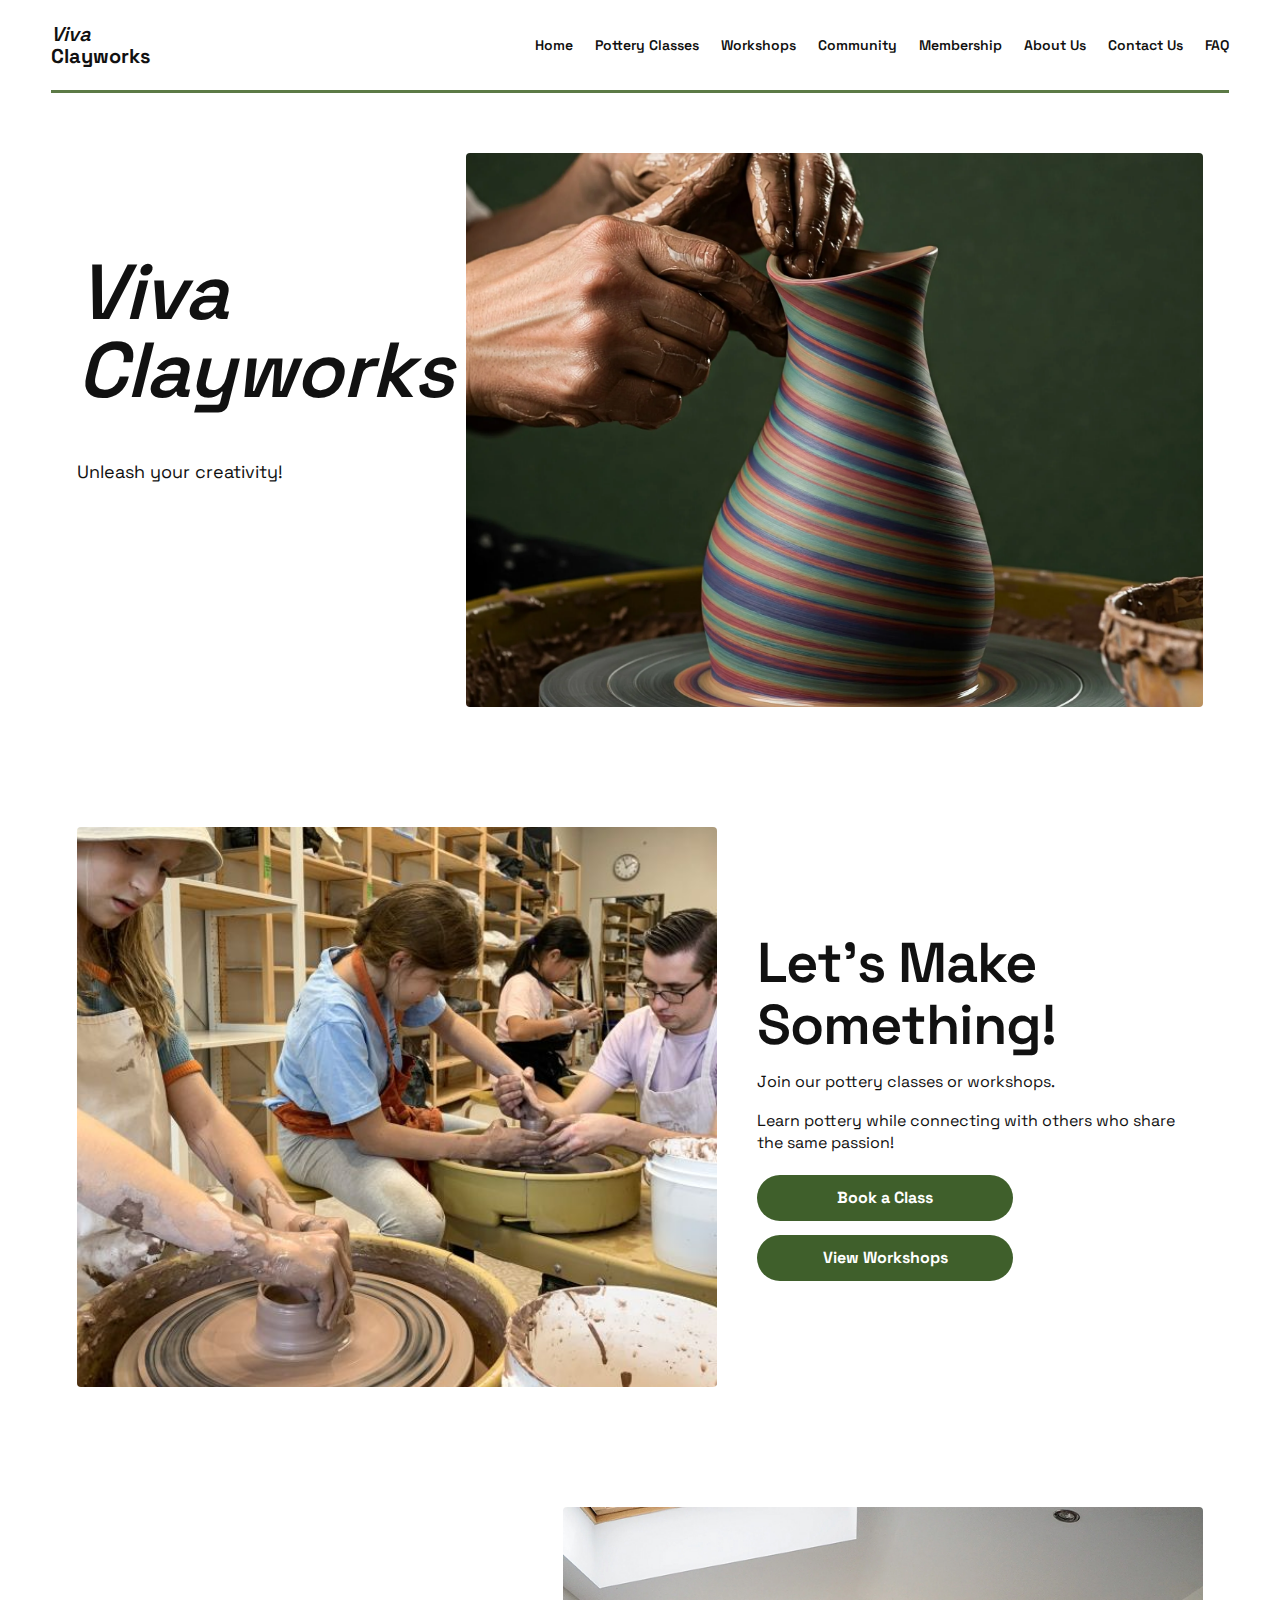
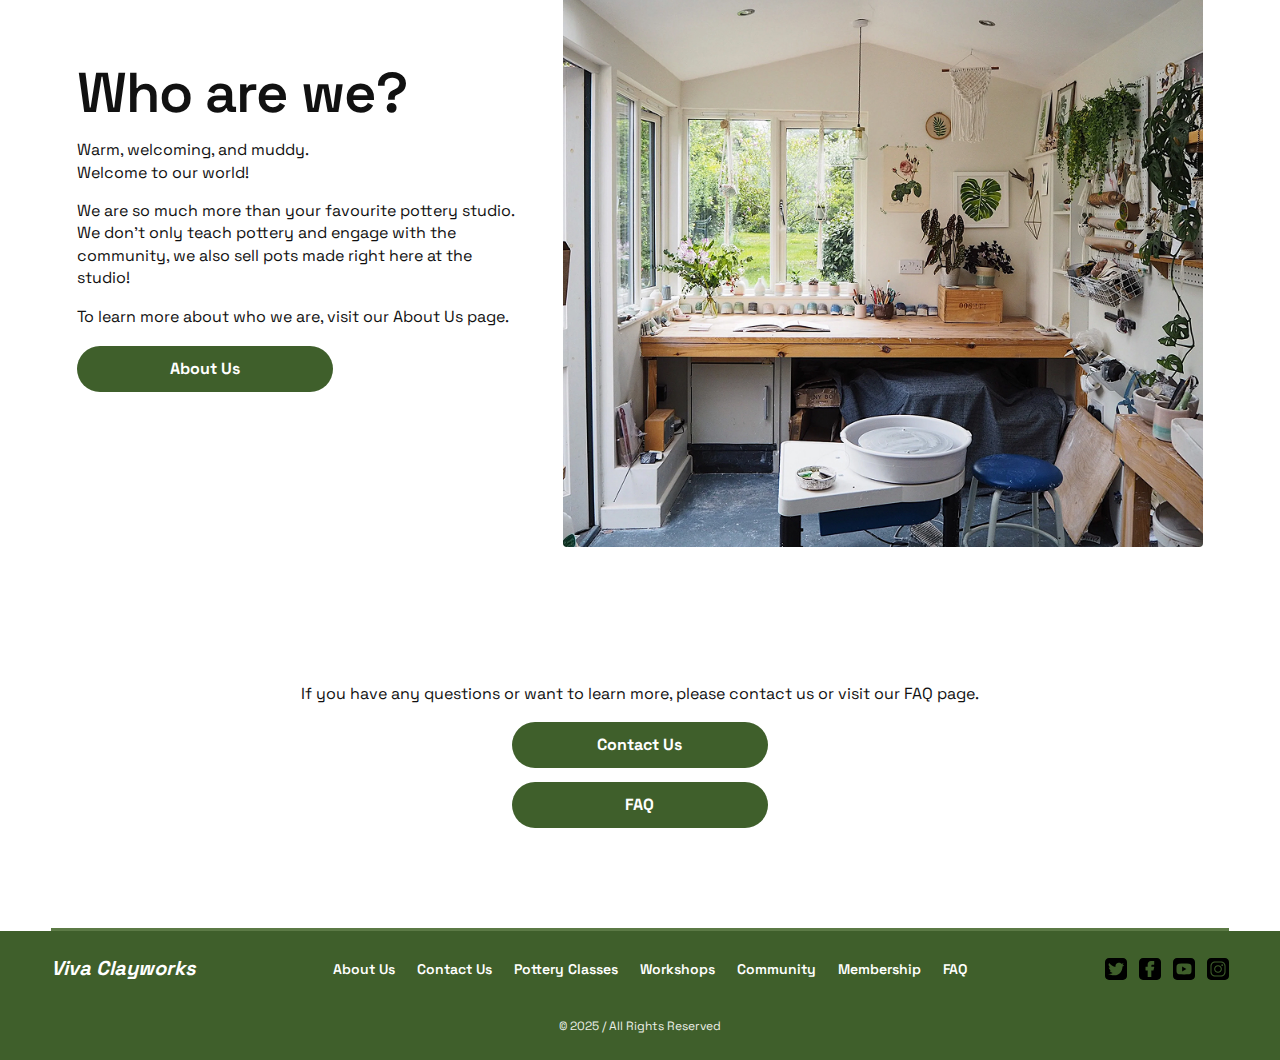
<file: index.html>
<!DOCTYPE html>
<html>


<head>
	<meta charset="utf-8">
	<meta name="viewport" content="width=device-width, initial-scale=1">
	<title>Viva Clayworks | Home</title>

	<!-- STYLES -->
	<link rel="stylesheet" type="text/css" href="normalize.css">
	<link rel="stylesheet" type="text/css" href="layout.css">
	<link rel="stylesheet" type="text/css" href="style.css">

	<!-- FONTS -->
	<link rel="preconnect" href="https://fonts.googleapis.com">
	<link rel="preconnect" href="https://fonts.gstatic.com" crossorigin>
	<link href="https://fonts.googleapis.com/css2?family=Space+Grotesk:wght@300..700&display=swap" rel="stylesheet">
</head>


<body>

	<!-- HEADER NAVIGATION -->
	<header> <!-- CONTAINER -->
		
		<div class="nav-wrap">
			<!-- LOGO -->
			<div>
				<a href="index.html" class="logo"><em>Viva</em><br>Clayworks</a>
			</div>

			<!-- NAVIGATION -->
			<div class="menu">
				<nav>
					<ul>
						<li><a href="index.html" class="nav-link">Home</a></li>
						<li><a href="pottery-classes.html" class="nav-link">Pottery Classes</a></li>
						<li><a href="#" class="nav-link">Workshops</a></li>
						<li><a href="#" class="nav-link">Community</a></li>
						<li><a href="#" class="nav-link">Membership</a></li>
						<li><a href="about.html" class="nav-link">About Us</a></li>
						<li><a href="contact.html" class="nav-link">Contact Us</a></li>
						<li><a href="#" class="nav-link">FAQ</a></li>
					</ul>
				</nav>
			</div>

		</div>

	</header> <!-- container ends-->

	<div class="top-rule"></div>


	<main>

		<!-- HERO SECTION -->
		<section class="section-gap">

			<div class="container"> <!-- CONTAINER -->
				<div class="row row-justify-center"> <!-- ROW -->

					<div class="col col-lg-4 col-sm-12"> <!-- COLUMN -->
						<h1 class="home-hero-title">Viva<br>Clayworks</h1>
						<p class="home-hero-sub">Unleash your creativity!</p>
					</div> <!-- column ends -->

					<div class="col col-lg-8 col-sm-12"> <!-- COLUMN -->
						<div class="img-crop" style="aspect-ratio: 4 /3;">
							<img src="images/viva-hero.jpg" alt="Hero image - Clay Shaping">
						</div>
					</div> <!-- column ends -->

				</div> <!-- row ends -->
			</div> <!-- container ends-->

		</section>


		<!-- LETS MAKE SOMETHING SECTION -->
		<section class="section-gap">

			<div class="container"> <!-- CONTAINER -->
				<div class="row"> <!-- ROW -->

					<div class="col col-lg-7 col-sm-12"> <!-- COLUMN -->
						<div class="img-crop" style="aspect-ratio: 4 /  3.5;">
							<img src="images/wheel-class.jpg" alt="Students learning pottery together">
						</div>
					</div> <!-- column ends -->

					<div class="col col-lg-5 col-sm-12 row-align-center"> <!-- COLUMN -->
						<h2>Let’s Make<br>Something!</h2>
						<p>Join our pottery classes or workshops.</p>
						<p>Learn pottery while connecting with others who share the same passion!</p>

						<div style="margin-top: 20px;">
							<a href="pottery-classes.html" class="button-green">Book a Class</a>
						</div>

						<div style="margin-top: 14px;">
							<a href="#" class="button-green">View Workshops</a>
						</div>
					</div> <!-- column ends -->

				</div> <!-- row ends -->
			</div> <!-- container ends-->

		</section>


		<!-- WHO ARE WE SECTION -->
		<section class="section-gap">

			<div class="container"> <!-- CONTAINER -->
				<div class="row"> <!-- ROW -->

					<div class="col col-lg-5 col-sm-12 row-align-center"> <!-- COLUMN -->
						<h2>Who are we?</h2>
						<p>Warm, welcoming, and muddy.<br>Welcome to our world!</p>

						<p>We are so much more than your favourite pottery studio. We don’t only teach pottery and engage with the community, we also sell pots made right here at the studio!</p>

						<p>To learn more about who we are, visit our About Us page.</p>

						<div style="margin-top: 18px;">
							<a href="about.html" class="button-green">About Us</a>
						</div>
					</div> <!-- column ends -->

					<div class="col col-lg-7 col-sm-12"> <!-- COLUMN -->
						<div class="img-crop" style="aspect-ratio: 4 / 4;">
							<img src="images/studio.jpg" alt="Pottery studio">
						</div>
					</div> <!-- column ends -->

				</div> <!-- row ends -->
			</div> <!-- container ends-->

		</section>


		<!-- CONTACT + FAQ CTA -->
		<section class="section-gap">

			<div class="container"> <!-- CONTAINER -->
				<div class="row row-justify-center"> <!-- ROW -->

					<div class="col col-lg-10 col-sm-12 text-center"> <!-- COLUMN -->
						<p>If you have any questions or want to learn more, please contact us or visit our FAQ page.</p>

						<div style="margin-top: 16px;">
							<a href="contact.html" class="button-green">Contact Us</a>
						</div>

						<div style="margin-top: 14px;">
							<a href="#" class="button-green">FAQ</a>
						</div>
					</div> <!-- column ends -->

				</div> <!-- row ends -->
			</div> <!-- container ends-->

		</section>

		<div class="footer-rule"></div>

	</main>


	<!-- FOOTER -->
	<footer>

		<div class="footer-wrap">
			<div class="footer-brand">Viva Clayworks</div>

			<div class="footer-links">
				<a href="about.html">About Us</a>
				<a href="contact.html">Contact Us</a>
				<a href="pottery-classes.html">Pottery Classes</a>
				<a href="#">Workshops</a>
				<a href="#">Community</a>
				<a href="#">Membership</a>
				<a href="#">FAQ</a>
			</div>

			<div class="footer-social">
				<a href="#" aria-label="Twitter"><img src="images/icon-twitter.svg" alt=""></a>
				<a href="#" aria-label="Facebook"><img src="images/icon-facebook.svg" alt=""></a>
				<a href="#" aria-label="YouTube"><img src="images/icon-youtube.svg" alt=""></a>
				<a href="#" aria-label="Instagram"><img src="images/icon-instagram.svg" alt=""></a>
			</div>

			<div class="footer-meta">© 2025 / All Rights Reserved</div>
		</div>

	</footer>


</body>


</html>
</file>
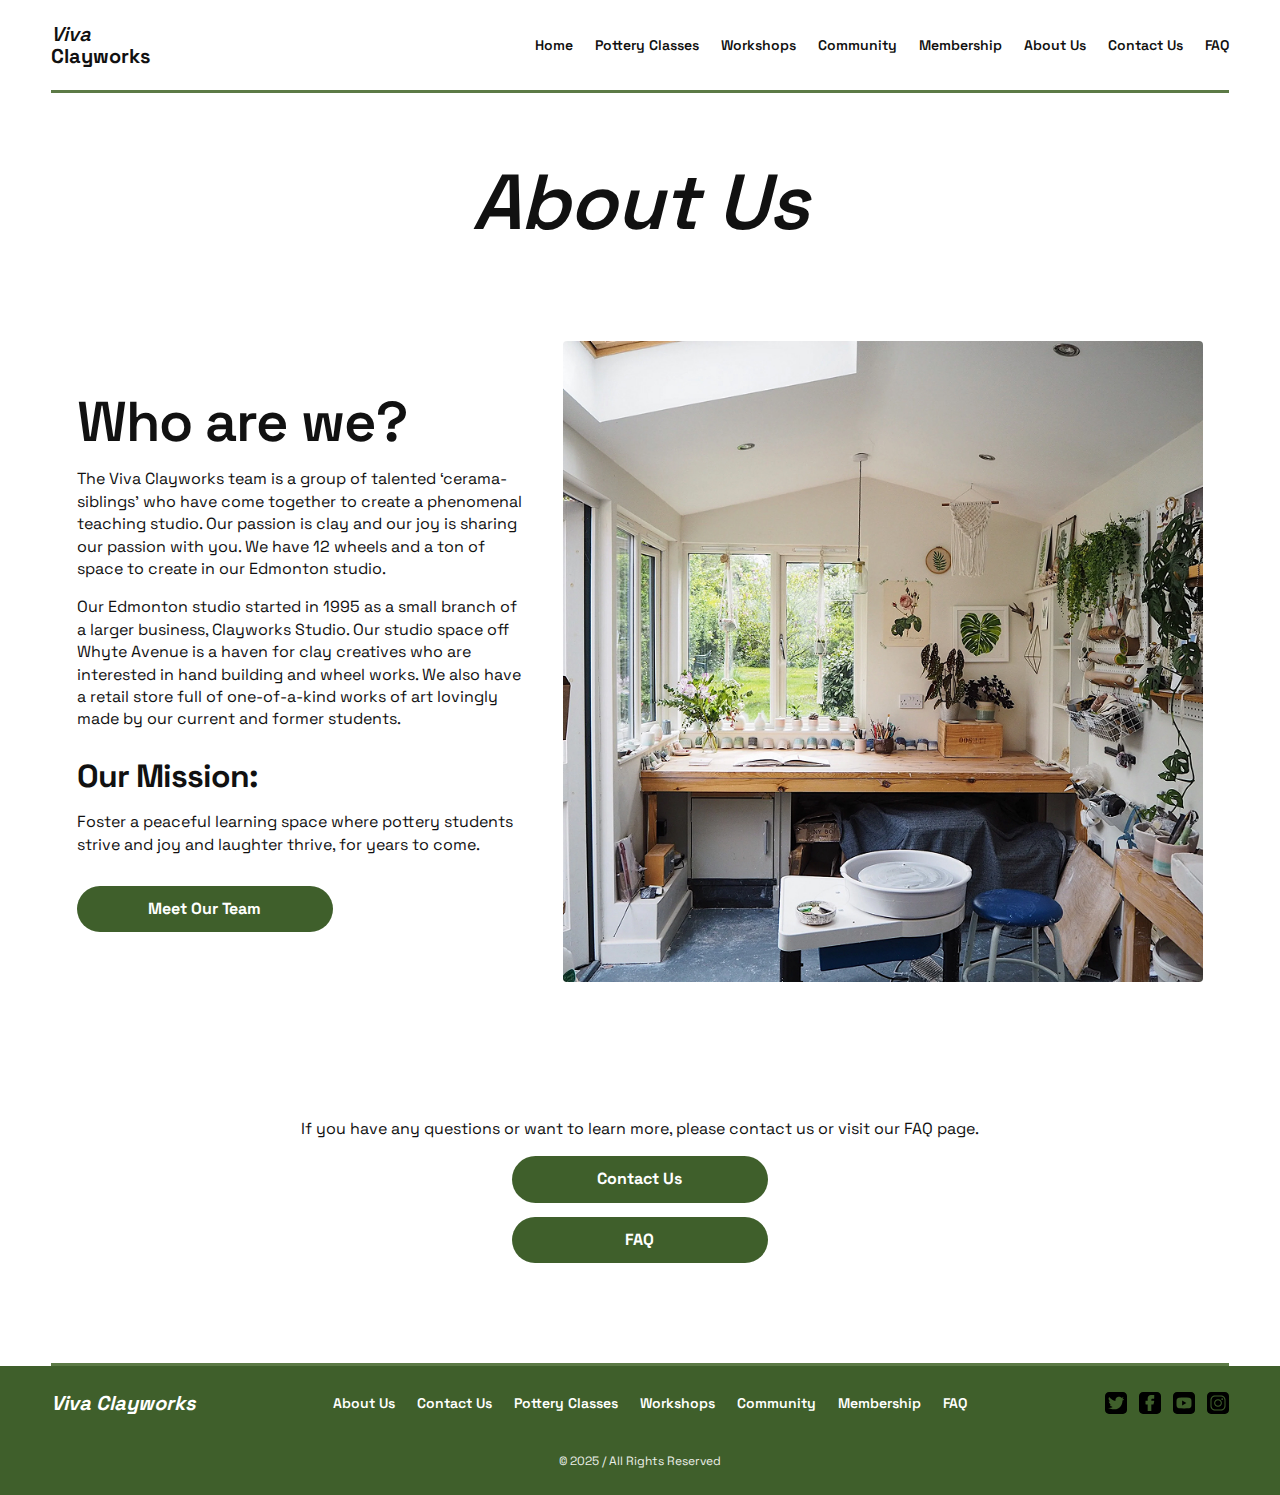
<file: about.html>
<!DOCTYPE html>
<html>


<head>
	<meta charset="utf-8">
	<meta name="viewport" content="width=device-width, initial-scale=1">
	<title>Viva Clayworks | About Us</title>

	<!-- STYLES -->
	<link rel="stylesheet" type="text/css" href="normalize.css">
	<link rel="stylesheet" type="text/css" href="layout.css">
	<link rel="stylesheet" type="text/css" href="style.css">

	<!-- FONTS -->
	<link rel="preconnect" href="https://fonts.googleapis.com">
	<link rel="preconnect" href="https://fonts.gstatic.com" crossorigin>
	<link href="https://fonts.googleapis.com/css2?family=Space+Grotesk:wght@300..700&display=swap" rel="stylesheet">
</head>


<body>

	<!-- HEADER NAVIGATION -->
	<header> <!-- CONTAINER -->
		
		<div class="nav-wrap">
			<!-- LOGO -->
			<div>
				<a href="index.html" class="logo"><em>Viva</em><br>Clayworks</a>
			</div>

			<!-- NAVIGATION -->
			<div class="menu">
				<nav>
					<ul>
						<li><a href="index.html" class="nav-link">Home</a></li>
						<li><a href="pottery-classes.html" class="nav-link">Pottery Classes</a></li>
						<li><a href="#" class="nav-link">Workshops</a></li>
						<li><a href="#" class="nav-link">Community</a></li>
						<li><a href="#" class="nav-link">Membership</a></li>
						<li><a href="about.html" class="nav-link">About Us</a></li>
						<li><a href="contact.html" class="nav-link">Contact Us</a></li>
						<li><a href="#" class="nav-link">FAQ</a></li>
					</ul>
				</nav>
			</div>

		</div>

	</header> <!-- container ends-->

	<div class="top-rule"></div>


	<main>

		<!-- PAGE TITLE -->
		<section class="page-title">
			<div class="container"> <!-- CONTAINER -->
				<div class="row row-justify-center"> <!-- ROW -->
					<div class="col col-lg-10 col-sm-12 text-center"> <!-- COLUMN -->
						<h1>About Us</h1>
					</div> <!-- column ends -->
				</div> <!-- row ends -->
			</div> <!-- container ends-->
		</section>


		<!-- WHO ARE WE SECTION -->
		<section class="section-gap">

			<div class="container"> <!-- CONTAINER -->
				<div class="row"> <!-- ROW -->

					<div class="col col-lg-5 col-sm-12 about-text row-align-center"> <!-- COLUMN -->
						<h2 style="font-style: normal;">Who are we?</h2>

						<p>The Viva Clayworks team is a group of talented ‘cerama-siblings’ who have come together to create a phenomenal teaching studio. Our passion is clay and our joy is sharing our passion with you. We have 12 wheels and a ton of space to create in our Edmonton studio.</p>

						<p>Our Edmonton studio started in 1995 as a small branch of a larger business, Clayworks Studio. Our studio space off Whyte Avenue is a haven for clay creatives who are interested in hand building and wheel works. We also have a retail store full of one-of-a-kind works of art lovingly made by our current and former students.</p>

						<h3 style="margin-top: 26px;">Our Mission:</h3>
						<p>Foster a peaceful learning space where pottery students strive and joy and laughter thrive, for years to come.</p>

						<div class="about-cta">
							<a href="#" class="button-green">Meet Our Team</a>
						</div>
					</div> <!-- column ends -->

					<div class="col col-lg-7 col-sm-12"> <!-- COLUMN -->
						<div class="img-crop" style="aspect-ratio: 4 / 4;">
							<img src="images/studio.jpg" alt="Pottery studio">
						</div>
					</div> <!-- column ends -->

				</div> <!-- row ends -->
			</div> <!-- container ends-->

		</section>


		<!-- CONTACT + FAQ CTA -->
		<section class="section-gap">

			<div class="container"> <!-- CONTAINER -->
				<div class="row row-justify-center"> <!-- ROW -->

					<div class="col col-lg-10 col-sm-12 text-center"> <!-- COLUMN -->
						<p>If you have any questions or want to learn more, please contact us or visit our FAQ page.</p>

						<div style="margin-top: 16px;">
							<a href="contact.html" class="button-green">Contact Us</a>
						</div>

						<div style="margin-top: 14px;">
							<a href="#" class="button-green">FAQ</a>
						</div>
					</div> <!-- column ends -->

				</div> <!-- row ends -->
			</div> <!-- container ends-->

		</section>

		<div class="footer-rule"></div>

	</main>


	<!-- FOOTER -->
	<footer>

		<div class="footer-wrap">
			<div class="footer-brand">Viva Clayworks</div>

			<div class="footer-links">
				<a href="about.html">About Us</a>
				<a href="contact.html">Contact Us</a>
				<a href="pottery-classes.html">Pottery Classes</a>
				<a href="#">Workshops</a>
				<a href="#">Community</a>
				<a href="#">Membership</a>
				<a href="#">FAQ</a>
			</div>

			<div class="footer-social">
				<a href="#" aria-label="Twitter"><img src="images/icon-twitter.svg" alt=""></a>
				<a href="#" aria-label="Facebook"><img src="images/icon-facebook.svg" alt=""></a>
				<a href="#" aria-label="YouTube"><img src="images/icon-youtube.svg" alt=""></a>
				<a href="#" aria-label="Instagram"><img src="images/icon-instagram.svg" alt=""></a>
			</div>

			<div class="footer-meta">© 2025 / All Rights Reserved</div>
		</div>

	</footer>


</body>


</html>
</file>
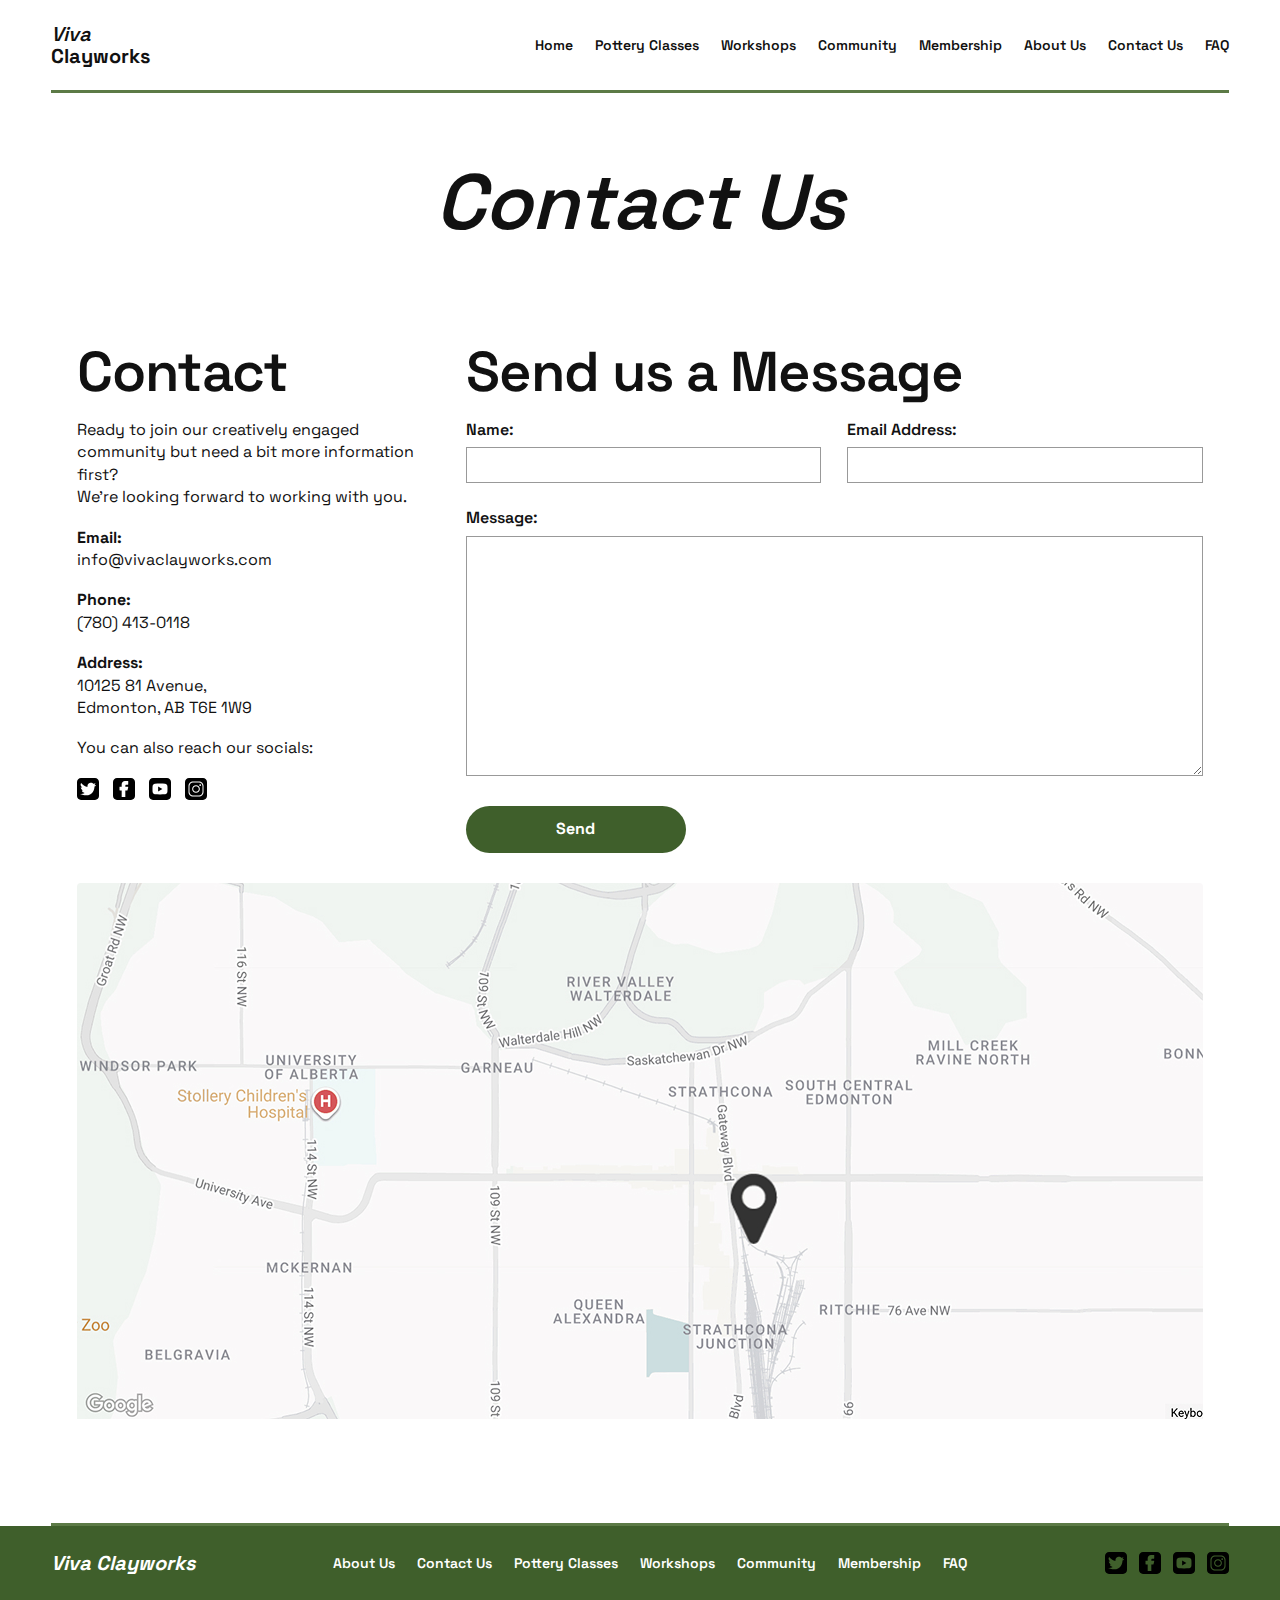
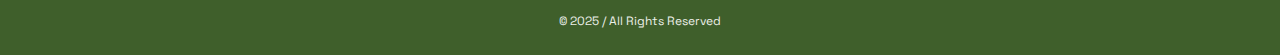
<file: contact.html>
<!DOCTYPE html>
<html>


<head>
	<meta charset="utf-8">
	<meta name="viewport" content="width=device-width, initial-scale=1">
	<title>Viva Clayworks | Contact Us</title>

	<!-- STYLES -->
	<link rel="stylesheet" type="text/css" href="normalize.css">
	<link rel="stylesheet" type="text/css" href="layout.css">
	<link rel="stylesheet" type="text/css" href="style.css">

	<!-- FONTS -->
	<link rel="preconnect" href="https://fonts.googleapis.com">
	<link rel="preconnect" href="https://fonts.gstatic.com" crossorigin>
	<link href="https://fonts.googleapis.com/css2?family=Space+Grotesk:wght@300..700&display=swap" rel="stylesheet">
</head>


<body>

	<!-- HEADER NAVIGATION -->
	<header> <!-- CONTAINER -->
		
		<div class="nav-wrap">
			<!-- LOGO -->
			<div>
				<a href="index.html" class="logo"><em>Viva</em><br>Clayworks</a>
			</div>

			<!-- NAVIGATION -->
			<div class="menu">
				<nav>
					<ul>
						<li><a href="index.html" class="nav-link">Home</a></li>
						<li><a href="pottery-classes.html" class="nav-link">Pottery Classes</a></li>
						<li><a href="#" class="nav-link">Workshops</a></li>
						<li><a href="#" class="nav-link">Community</a></li>
						<li><a href="#" class="nav-link">Membership</a></li>
						<li><a href="about.html" class="nav-link">About Us</a></li>
						<li><a href="contact.html" class="nav-link">Contact Us</a></li>
						<li><a href="#" class="nav-link">FAQ</a></li>
					</ul>
				</nav>
			</div>

		</div>

	</header> <!-- container ends-->

	<div class="top-rule"></div>


	<main>

		<!-- PAGE TITLE -->
		<section class="page-title">
			<div class="container"> <!-- CONTAINER -->
				<div class="row row-justify-center"> <!-- ROW -->
					<div class="col col-lg-10 col-sm-12 text-center"> <!-- COLUMN -->
						<h1>Contact Us</h1>
					</div> <!-- column ends -->
				</div> <!-- row ends -->
			</div> <!-- container ends-->
		</section>


		<!-- CONTACT CONTENT -->
		<section class="section-gap">

			<div class="container"> <!-- CONTAINER -->
				<div class="row"> <!-- ROW -->

					<div class="col col-lg-4 col-sm-12 contact-left"> <!-- COLUMN -->
						<h2 style="font-style: normal;">Contact</h2>
						<p>Ready to join our creatively engaged community but need a bit more information first?<br>We’re looking forward to working with you.</p>

						<p><strong>Email:</strong><br>info@vivaclayworks.com</p>
						<p><strong>Phone:</strong><br>(780) 413-0118</p>
						<p><strong>Address:</strong><br>10125 81 Avenue,<br>Edmonton, AB T6E 1W9</p>

						<p style="margin-top: 18px;">You can also reach our socials:</p>

						<div class="social-row">
							<a href="#" aria-label="Twitter"><img src="images/icon-twitter.svg" alt=""></a>
							<a href="#" aria-label="Facebook"><img src="images/icon-facebook.svg" alt=""></a>
							<a href="#" aria-label="YouTube"><img src="images/icon-youtube.svg" alt=""></a>
							<a href="#" aria-label="Instagram"><img src="images/icon-instagram.svg" alt=""></a>
						</div>
					</div> <!-- column ends -->


					<div class="col col-lg-8 col-sm-12"> <!-- COLUMN -->
						<h2 style="font-style: normal;">Send us a Message</h2>

						<form class="contact-form">

							<div class="form-group">
								<label for="name" class="input-label">Name:</label>
								<input id="name" type="text" name="name" class="input-field">
							</div>

							<div class="form-group">
								<label for="email" class="input-label">Email Address:</label>
								<input id="email" type="email" name="email" class="input-field">
							</div>

							<div class="form-group span-2">
								<label for="message" class="input-label">Message:</label>
								<textarea id="message" name="message" class="input-field text-area"></textarea>
							</div>

							<div class="span-2">
								<button class="button-green" type="submit">Send</button>
							</div>

						</form>

					</div> <!-- column ends -->

				</div> <!-- row ends -->


				<!-- MAP SECTION -->
				<div class="map-wrap">
					<div class="map-frame">
						<img src="images/map.jpg" alt="Map Image">
					</div>
				</div>

			</div> <!-- container ends-->

		</section>

		<div class="footer-rule"></div>

	</main>


	<!-- FOOTER -->
	<footer>

		<div class="footer-wrap">
			<div class="footer-brand">Viva Clayworks</div>

			<div class="footer-links">
				<a href="about.html">About Us</a>
				<a href="contact.html">Contact Us</a>
				<a href="pottery-classes.html">Pottery Classes</a>
				<a href="#">Workshops</a>
				<a href="#">Community</a>
				<a href="#">Membership</a>
				<a href="#">FAQ</a>
			</div>

			<div class="footer-social">
				<a href="#" aria-label="Twitter"><img src="images/icon-twitter.svg" alt=""></a>
				<a href="#" aria-label="Facebook"><img src="images/icon-facebook.svg" alt=""></a>
				<a href="#" aria-label="YouTube"><img src="images/icon-youtube.svg" alt=""></a>
				<a href="#" aria-label="Instagram"><img src="images/icon-instagram.svg" alt=""></a>
			</div>

			<div class="footer-meta">© 2025 / All Rights Reserved</div>
		</div>

	</footer>


</body>


</html>
</file>
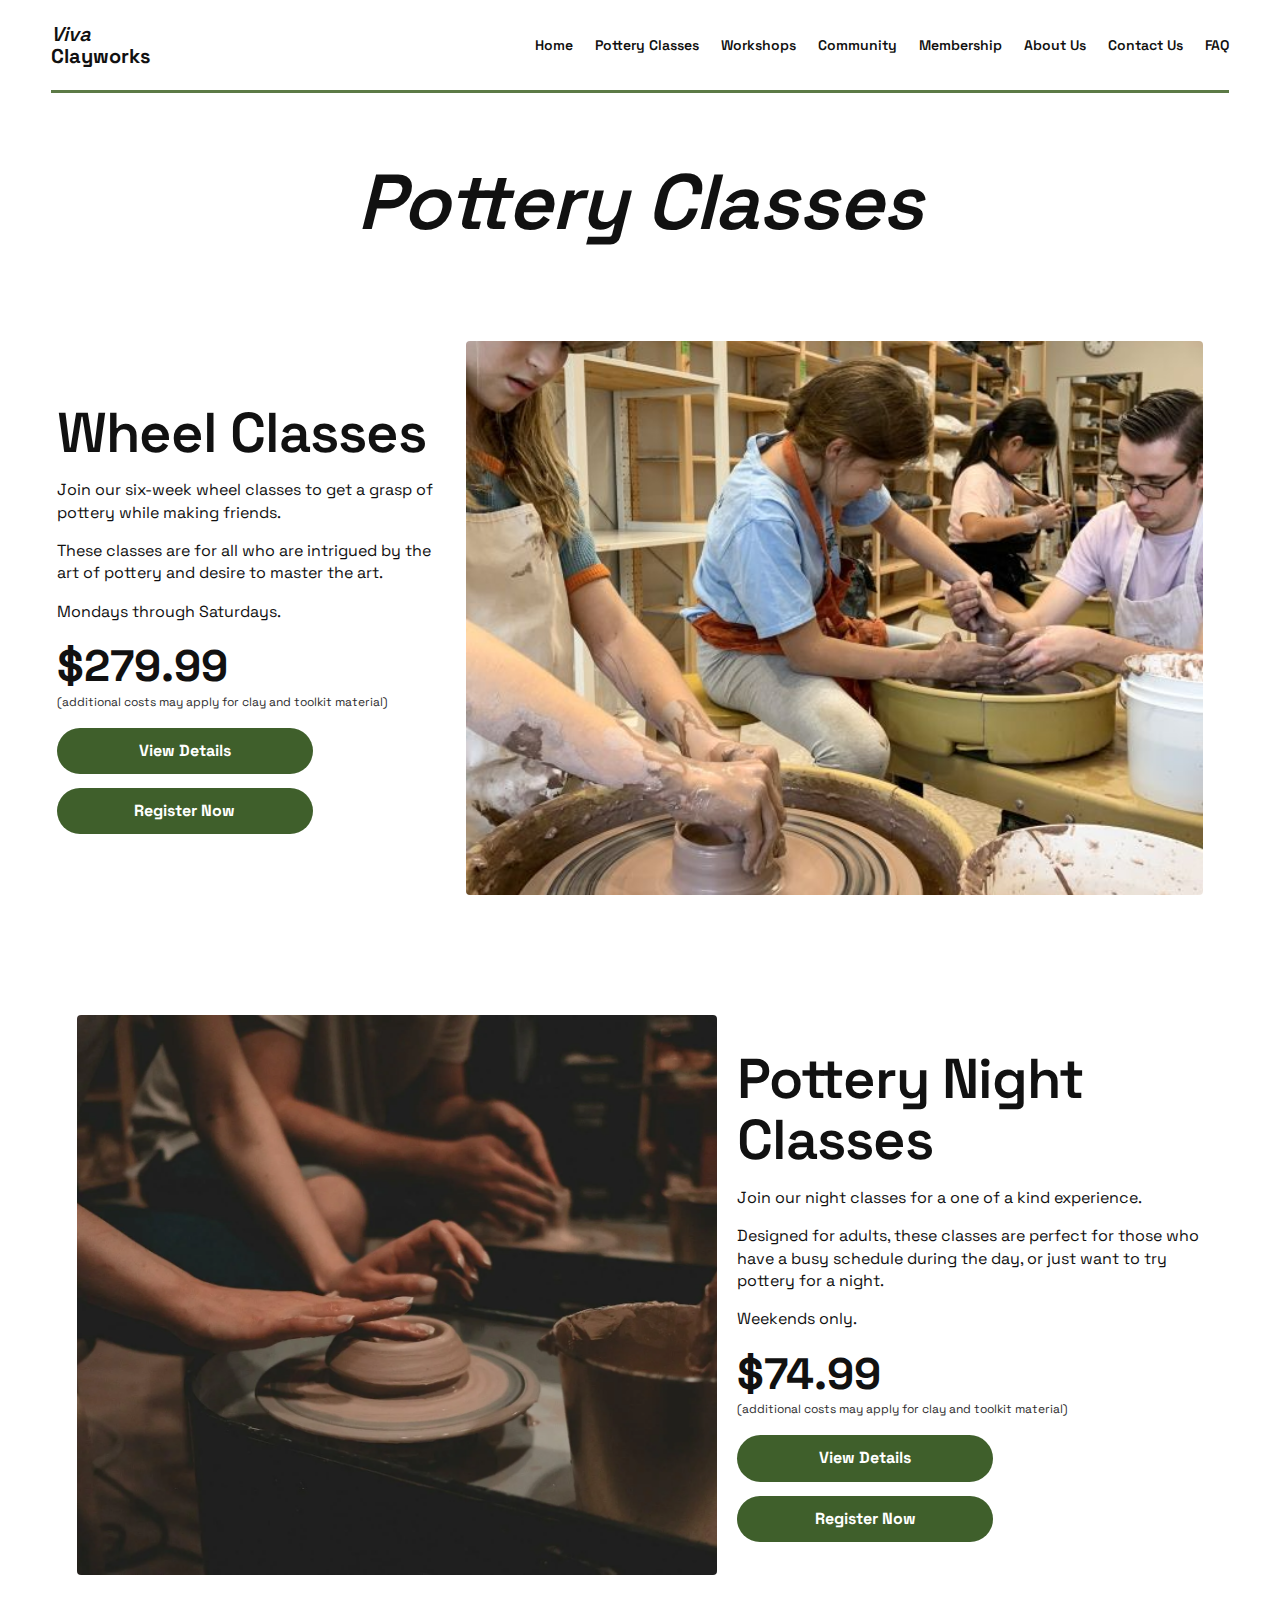
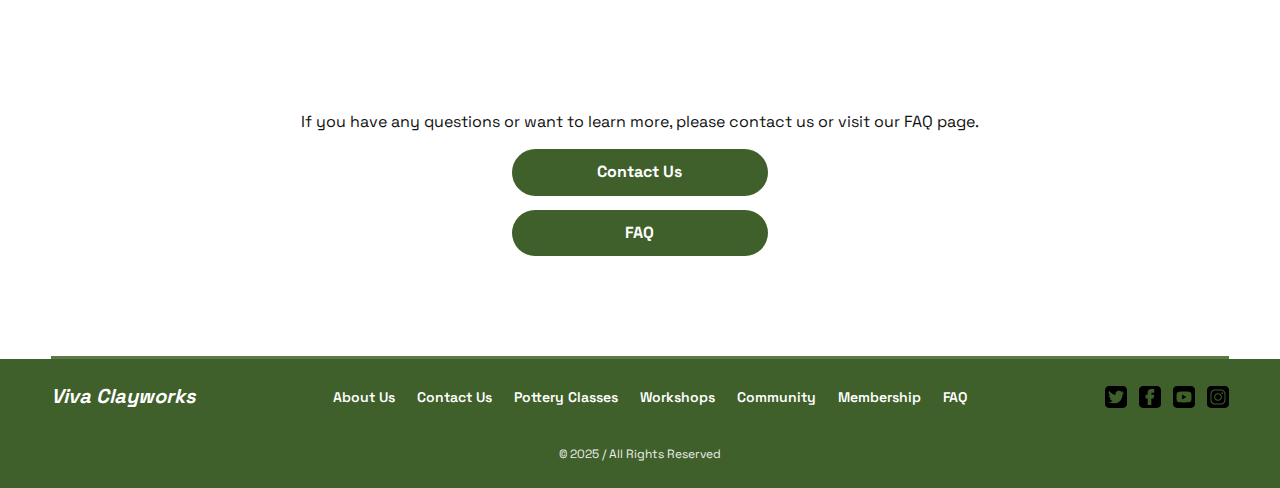
<file: pottery-classes.html>
<!DOCTYPE html>
<html>


<head>
	<meta charset="utf-8">
	<meta name="viewport" content="width=device-width, initial-scale=1">
	<title>Viva Clayworks | Pottery Classes</title>

	<!-- STYLES -->
	<link rel="stylesheet" type="text/css" href="normalize.css">
	<link rel="stylesheet" type="text/css" href="layout.css">
	<link rel="stylesheet" type="text/css" href="style.css">

	<!-- FONTS -->
	<link rel="preconnect" href="https://fonts.googleapis.com">
	<link rel="preconnect" href="https://fonts.gstatic.com" crossorigin>
	<link href="https://fonts.googleapis.com/css2?family=Space+Grotesk:wght@300..700&display=swap" rel="stylesheet">
</head>


<body>

	<!-- HEADER NAVIGATION -->
	<header> <!-- CONTAINER -->
		
		<div class="nav-wrap">
			<!-- LOGO -->
			<div>
				<a href="index.html" class="logo"><em>Viva</em><br>Clayworks</a>
			</div>

			<!-- NAVIGATION -->
			<div class="menu">
				<nav>
					<ul>
						<li><a href="index.html" class="nav-link">Home</a></li>
						<li><a href="pottery-classes.html" class="nav-link">Pottery Classes</a></li>
						<li><a href="#" class="nav-link">Workshops</a></li>
						<li><a href="#" class="nav-link">Community</a></li>
						<li><a href="#" class="nav-link">Membership</a></li>
						<li><a href="about.html" class="nav-link">About Us</a></li>
						<li><a href="contact.html" class="nav-link">Contact Us</a></li>
						<li><a href="#" class="nav-link">FAQ</a></li>
					</ul>
				</nav>
			</div>

		</div>

	</header> <!-- container ends-->

	<div class="top-rule"></div>


	<main>

		<!-- PAGE TITLE -->
		<section class="page-title">
			<div class="container"> <!-- CONTAINER -->
				<div class="row row-justify-center"> <!-- ROW -->
					<div class="col col-lg-10 col-sm-12 text-center"> <!-- COLUMN -->
						<h1>Pottery Classes</h1>
					</div> <!-- column ends -->
				</div> <!-- row ends -->
			</div> <!-- container ends-->
		</section>


		<!-- WHEEL CLASSES -->
		<section class="section-gap">

			<div class="container"> <!-- CONTAINER -->
				<div class="row"> <!-- ROW -->

					<div class="col col-lg-4 col-sm-12 class-card row-align-center"> <!-- COLUMNN -->
						<h2 style="font-style: normal;">Wheel Classes</h2>

						<p>Join our six-week wheel classes to get a grasp of pottery while making friends.</p>
						<p>These classes are for all who are intrigued by the art of pottery and desire to master the art.</p>
						<p>Mondays through Saturdays.</p>

						<div class="price">$279.99</div>
						<div class="fineprint">(additional costs may apply for clay and toolkit material)</div>

						<div style="margin-top: 16px;">
							<a href="#" class="button-green">View Details</a>
						</div>

						<div style="margin-top: 14px;">
							<a href="#" class="button-green">Register Now</a>
						</div>
					</div> <!-- column ends -->

					<div class="col col-lg-8 col-sm-12"> <!-- COLUMN -->
						<div class="img-crop" style="aspect-ratio: 4 / 3;">
							<img src="images/wheel-class.jpg" alt="Students Learning Pottery">
						</div>
					</div> <!-- column ends -->

				</div> <!-- row ends -->
			</div> <!-- container ends-->

		</section>


		<!-- POTTERY NIGHT CLASSES -->
		<section class="section-gap">

			<div class="container"> <!-- CONTAINER -->
				<div class="row"> <!-- ROW -->

					<div class="col col-lg-7 col-sm-12"> <!-- COLUMN -->
						<div class="img-crop" style="aspect-ratio: 4 / 3.5;">
							<img src="images/night-class.jpg" alt="Students learning pottery at night">
						</div>
					</div> <!-- column ends -->

					<div class="col col-lg-5 col-sm-12 class-card row-align-center"> <!-- COLUMN -->
						<h2 style="font-style: normal;">Pottery Night Classes</h2>

						<p>Join our night classes for a one of a kind experience.</p>
						<p>Designed for adults, these classes are perfect for those who have a busy schedule during the day, or just want to try pottery for a night.</p>
						<p>Weekends only.</p>

						<div class="price">$74.99</div>
						<div class="fineprint">(additional costs may apply for clay and toolkit material)</div>

						<div style="margin-top: 16px;">
							<a href="#" class="button-green">View Details</a>
						</div>

						<div style="margin-top: 14px;">
							<a href="#" class="button-green">Register Now</a>
						</div>
					</div> <!-- column ends -->

				</div> <!-- row ends -->
			</div> <!-- container ends-->

		</section>


		<!-- CONTACT + FAQ CTA -->
		<section class="section-gap">

			<div class="container"> <!-- CONTAINER -->
				<div class="row row-justify-center"> <!-- ROW -->

					<div class="col col-lg-10 col-sm-12 text-center"> <!-- COLUMN -->
						<p>If you have any questions or want to learn more, please contact us or visit our FAQ page.</p>

						<div style="margin-top: 16px;">
							<a href="contact.html" class="button-green">Contact Us</a>
						</div>

						<div style="margin-top: 14px;">
							<a href="#" class="button-green">FAQ</a>
						</div>
					</div> <!-- column ends -->

				</div> <!-- row ends -->
			</div> <!-- container ends-->

		</section>

		<div class="footer-rule"></div>

	</main>


	<!-- FOOTER -->
	<footer>

		<div class="footer-wrap">
			<div class="footer-brand">Viva Clayworks</div>

			<div class="footer-links">
				<a href="about.html">About Us</a>
				<a href="contact.html">Contact Us</a>
				<a href="pottery-classes.html">Pottery Classes</a>
				<a href="#">Workshops</a>
				<a href="#">Community</a>
				<a href="#">Membership</a>
				<a href="#">FAQ</a>
			</div>

			<div class="footer-social">
				<a href="#" aria-label="Twitter"><img src="images/icon-twitter.svg" alt=""></a>
				<a href="#" aria-label="Facebook"><img src="images/icon-facebook.svg" alt=""></a>
				<a href="#" aria-label="YouTube"><img src="images/icon-youtube.svg" alt=""></a>
				<a href="#" aria-label="Instagram"><img src="images/icon-instagram.svg" alt=""></a>
			</div>

			<div class="footer-meta">© 2025 / All Rights Reserved</div>
		</div>

	</footer>


</body>


</html>
</file>
<file: layout.css>
/* GENERAL */

.section-padding {
	padding: 84px 0px;
}

.container {
	display: block;
	width: 88%;
	max-width: 1400px;
	margin: 0 auto;
}

.container-full {
	width: 100%;
}


/* ROW */

.row {
	display: flex;             /* Makes the content run horizontally, instead of vertically */
	flex-wrap: wrap;           /* Makes the content wrap down if the elements inside are wider than the screen */
	align-content: stretch;    /* Makes the elements inside grow to the height of the container */
	margin: 0px -20px;
}

.row-justify-end {
	justify-content: flex-end;
}

.row-justify-center {
	justify-content: center;
}

.row-justify-between {
	justify-content: space-between;
}

.row-align-end {
	align-items: flex-end; /* UPDATED */
}

.row-align-center {
	align-content: center;
}


/* COLUMN */

.col {
	flex-grow: 1;
	flex-shrink: 1;
	flex-basis: 0%;
	padding: 0px 20px;
	box-sizing: border-box;
}

.col-lg-1 {
	flex: 0 0 8.33%;
	max-width: 8.33%;
}

.col-lg-2 {
	flex: 0 0 16.67%;
	max-width: 16.67%;
}

.col-lg-3 {
	flex: 0 0 25%;
	max-width: 25%;
}

.col-lg-4 {
	flex: 0 0 33.33%;
	max-width: 33.33%;
}

.col-lg-5 {
	flex: 0 0 41.67%;
	max-width: 41.67%;
}

.col-lg-6 {
	flex: 0 0 50%;
	max-width: 50%;
}

.col-lg-7 {
	flex: 0 0 58.33%;
	max-width: 58.33%;
}

.col-lg-8 {
	flex: 0 0 66.67%;
	max-width: 66.67%;
}

.col-lg-9 {
	flex: 0 0 75%;
	max-width: 75%;
}

.col-lg-10 {
	flex: 0 0 83.33%;
	max-width: 83.33%;
}

.col-lg-11 {
	flex: 0 0 91.67%;
	max-width: 91.67%;
}

.col-lg-12 {
	flex: 0 0 100%;
	max-width: 100%;
}


/* SMARTPHONE */
@media screen and (max-width: 478px) {

	.col-sm-1 {
		flex: 0 0 8.33%;
		max-width: 8.33%;
	}

	.col-sm-2 {
		flex: 0 0 16.67%;
		max-width: 16.67%;
	}

	.col-sm-3 {
		flex: 0 0 25%;
		max-width: 25%;
	}

	.col-sm-4 {
		flex: 0 0 33.33%;
		max-width: 33.33%;
	}

	.col-sm-5 {
		flex: 0 0 41.67%;
		max-width: 41.67%;
	}

	.col-sm-6 {
		flex: 0 0 50%;
		max-width: 50%;
	}

	.col-sm-7 {
		flex: 0 0 58.33%;
		max-width: 58.33%;
	}

	.col-sm-8 {
		flex: 0 0 66.67%;
		max-width: 66.67%;
	}

	.col-sm-9 {
		flex: 0 0 75%;
		max-width: 75%;
	}

	.col-sm-10 {
		flex: 0 0 83.33%;
		max-width: 83.33%;
	}

	.col-sm-11 {
		flex: 0 0 91.67%;
		max-width: 91.67%;
	}

	.col-sm-12 {
		flex: 0 0 100%;
		max-width: 100%;
	}

}/* media ends */
</file>
<file: style.css>
/* GLOBAL STYLES */

body {
	font-family: "Space Grotesk", sans-serif;
	color: #111111;
	background-color: #ffffff;
}

.position-relative {
	position: relative;
}

.overflow-hidden {
	overflow: hidden;
}

.text-center {
	text-align: center;
}

.text-right {
	text-align: right;
}

.list-no-bullets {
	list-style: none;
	padding-left: 0px;
	margin: 0px;
}



/* ----COLOURS---- */

:root {
	--green: #3F5F2B;
	--green-dark: #2F4A20;
	--border-green: #5C7A46;
	--white: #ffffff;
	--black: #111111;
}



/* ----TEXT STYLES---- */

h1 {
	font-family: "Space Grotesk", sans-serif;
	font-size: 78px;
	line-height: 100%;
	font-weight: 600;
	font-style: italic;
	letter-spacing: -1px;
	color: var(--black);
	margin: 0px;
}

h2 {
	font-family: "Space Grotesk", sans-serif;
	font-size: 56px;
	line-height: 110%;
	font-weight: 600;
	letter-spacing: -1px;
	color: var(--black);
	margin-top: 0px;
	margin-bottom: 16px;
}

h3 {
	font-size: 32px;
	line-height: 120%;
	font-weight: 700;
	letter-spacing: -1px;
	color: var(--black);
	margin: 0px;
}

p {
	font-size: 16px;
	line-height: 140%;
	font-weight: 400;
	color: var(--black);
}



/* ----NAVIGATION---- */

header {
	padding: 20px 4%;
	background-color: var(--white);
}

.nav-wrap {
	display: flex;
	flex-direction: row;
	justify-content: space-between;
	align-items: center;
	gap: 24px;
}

.logo {
	font-weight: 800;
	font-size: 20px;
	line-height: 110%;
	color: var(--black);
	text-decoration: none;
}

.logo em {
	font-weight: 600;
	font-style: italic;
}

.menu nav ul {
	display: flex;
	justify-content: center;
	gap: 22px;
	padding-left: 0px;
}

.menu nav li {
	list-style: none;
}

.nav-link {
	color: var(--black);
	text-decoration: none;
	font-weight: 600;
	font-size: 14px;
}

.nav-link:hover {
	text-decoration: underline;
}

.top-rule {
	border-top: 3px solid var(--border-green);
	margin: 0px 4%;
}



/* ----BUTTONS---- */

.button-green {
	display: inline-block;
	color: white;
	padding: 14px 18px;
	background-color: var(--green);
	text-decoration: none;
	font-weight: 700;
	border: none;
	border-radius: 999px;
	text-align: center;
	min-width: 220px;
}

.button-green:hover {
	background-color: var(--green-dark);
}



/* ----PAGE SHARED---- */

.page-title {
	padding: 70px 0px 40px 0px;
}

.section-gap {
	padding: 60px 0px;
}

.img-full {
	display: block;
	width: 100%;
	height: auto;
}

.img-crop {
	width: 100%;
	aspect-ratio: 4 / 3;
	overflow: hidden;
	border-radius: 4px;
	position: relative;
}

.img-crop img {
	width: 100%;
	height: 100%;
	object-fit: cover;
}



/* ----HOME PAGE---- */

.home-hero-title {
	margin-top: 100px;
	font-style: italic;
	font-family: "Space Grotesk", sans-serif;
}

.home-hero-sub {
	margin-top: 50px;
	font-size: 18px;
}

.home-grid {
	margin-top: 60px;
}



/* ----ABOUT PAGE---- */

.about-text p {
	max-width: 520px;
}

.about-cta {
	margin-top: 30px;
}



/* ----POTTERY CLASSES PAGE---- */

.price {
	font-size: 44px;
	font-weight: 700;
	margin: 18px 0px 4px 0px;
}

.fineprint {
	font-size: 12px;
	margin: 0px 0px 18px 0px;
	opacity: 0.9;
}

.class-card {
	padding: 8px 0px;
}



/* ----CONTACT PAGE---- */

.contact-left p {
	margin-top: 8px;
	margin-bottom: 18px;
}

.social-row {
	display: flex;
	gap: 14px;
	margin-top: 18px;
	align-items: center;
}

.social-row a img {
	width: 22px;
	height: 22px;
	display: block;
}

.contact-form {
	display: grid;
	grid-template: 1fr / 1fr 1fr;
	gap: 26px;
	align-items: start;
	margin-top: 18px;
}

.input-label {
	display: block;
	margin-bottom: 8px;
	font-weight: 600;
}

.input-field {
	width: 100%;
	border: 1px solid #999999;
	height: 36px;
	padding: 6px 10px;
	box-sizing: border-box;
	font-family: inherit;
}

.text-area {
	width: 100%;
	height: 240px;
}

.span-2 {
	grid-column: 1 / span 2;
}

.map-wrap {
	margin-top: 30px;
}

.map-frame {
	width: 100%;
	height: auto;
	border: 0px;
	overflow: hidden;
	border-radius: 4px;
	position: relative;
}



/* ----FOOTER---- */

.footer-rule {
	border-top: 3px solid var(--border-green);
	margin: 40px 4% 0px 4%;
}

footer {
	background-color: var(--green);
	color: white;
	padding: 26px 4%;
	margin-top: 0px;
}

.footer-wrap {
	display: flex;
	justify-content: space-between;
	align-items: center;
	gap: 24px;
	flex-wrap: wrap;
}

.footer-links {
	display: flex;
	gap: 22px;
	flex-wrap: wrap;
	align-items: center;
}

.footer-links a {
	color: white;
	text-decoration: none;
	font-weight: 600;
	font-size: 14px;
}

.footer-links a:hover {
	text-decoration: underline;
}

.footer-brand {
	font-style: italic;
	font-weight: 700;
	font-size: 20px;
}

.footer-meta {
	width: 100%;
	text-align: center;
	margin-top: 16px;
	font-size: 12px;
	opacity: 0.9;
}

.footer-social {
	display: flex;
	gap: 12px;
	align-items: center;
}

.footer-social img {
	width: 22px;
	height: 22px;
	display: block;
}



/* MOBILE BREAKPOINT */

@media screen and (max-width: 478px) {

	h1 {
		font-size: 56px;
	}

	h2 {
		font-size: 44px;
	}

	.menu {
		display: none;
	}

	.contact-form {
		grid-template: 1fr / 1fr;
	}

	.span-2 {
		grid-column: auto;
	}

	.button-green {
		min-width: 100%;
	}

}
</file>
